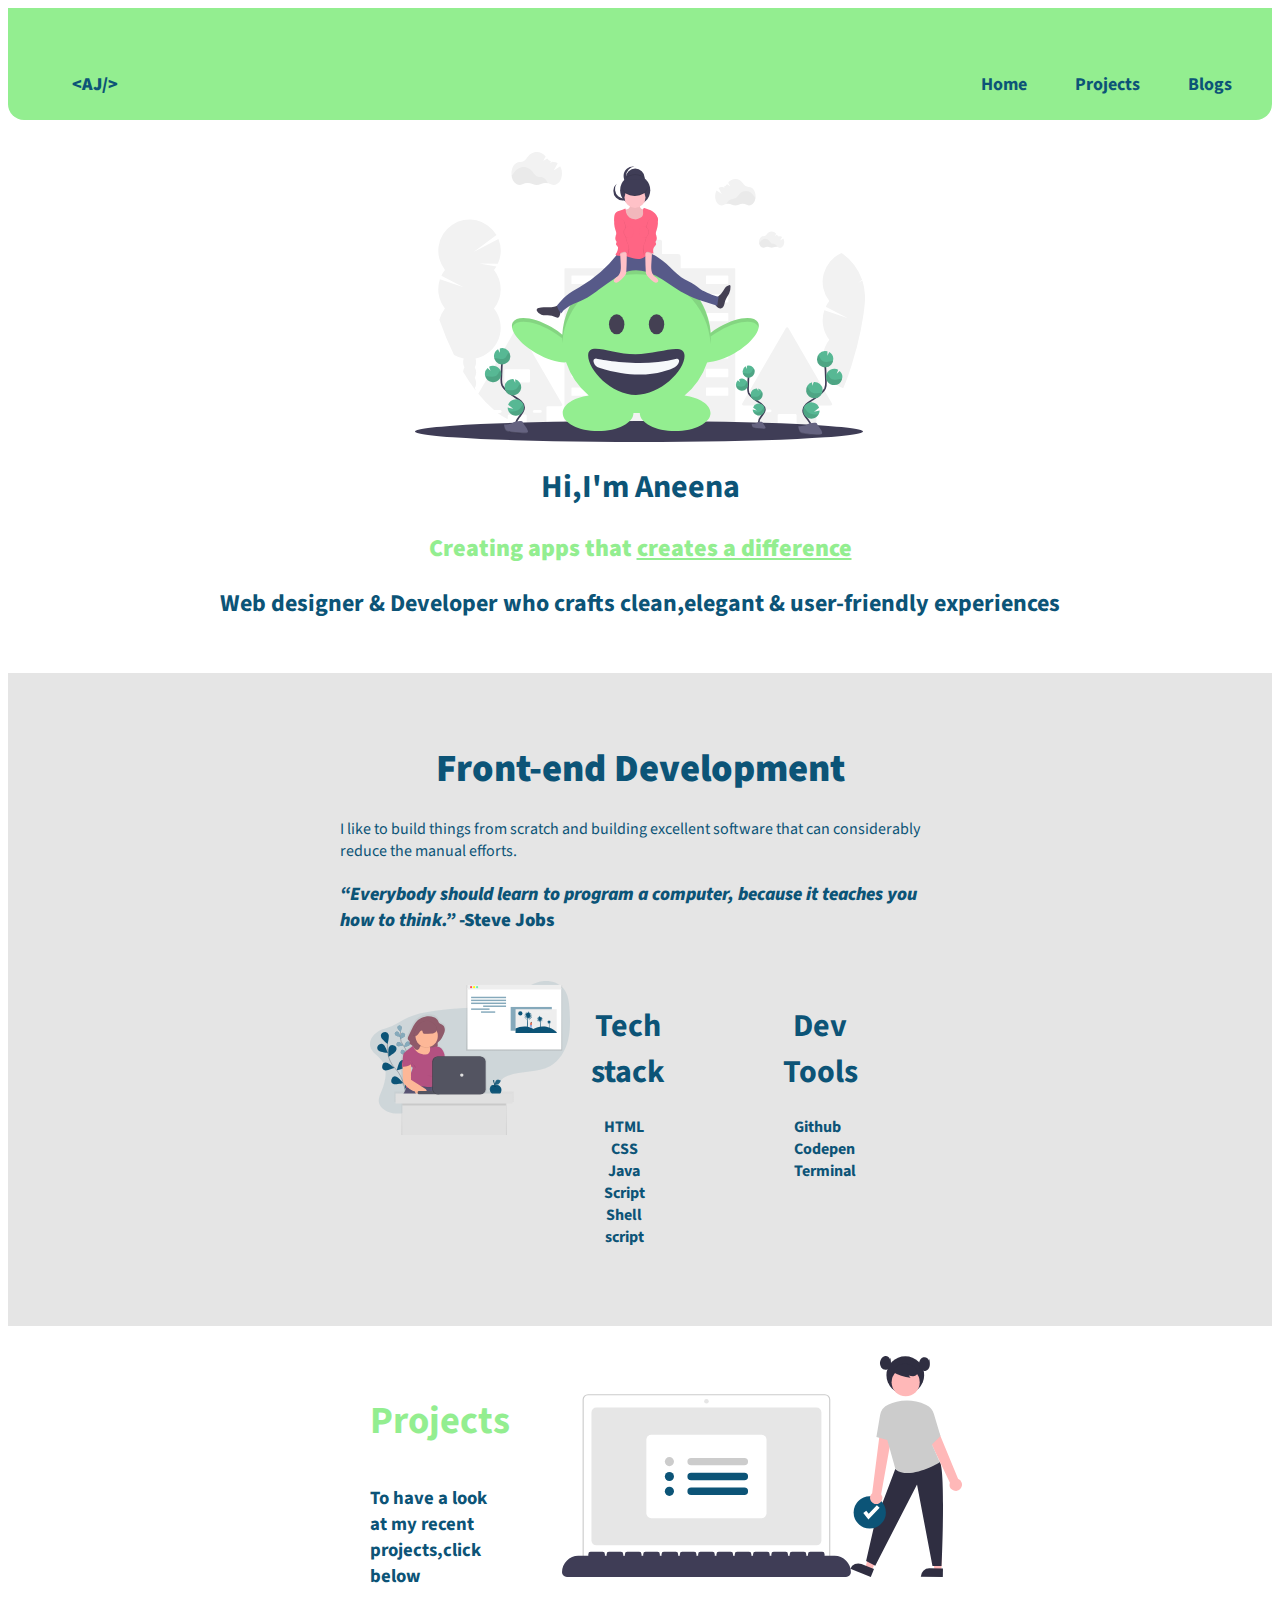
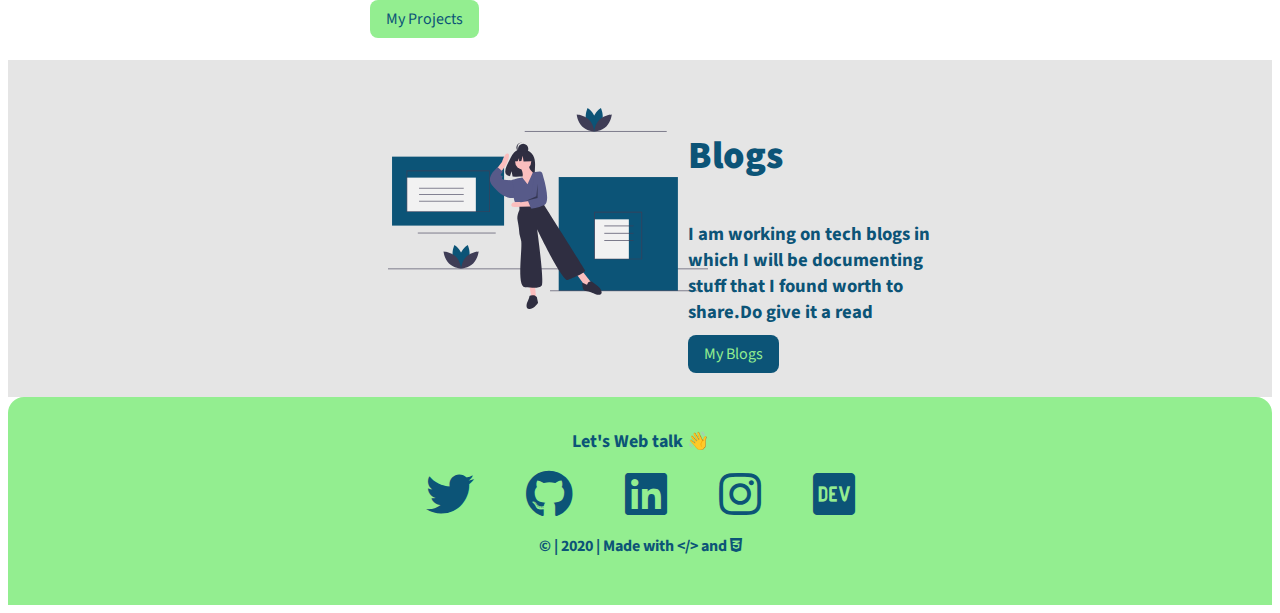
<file: index.html>
<!DOCTYPE html>
<html lang="en">

<head>
    <meta charset="UTF-8">
    <meta name="viewport" content="width=device-width, initial-scale=0.5">
    <title>Aneena | Portfolio</title>
    <link href="style.css" rel="stylesheet" />
    <link rel="stylesheet" href="https://cdnjs.cloudflare.com/ajax/libs/font-awesome/4.7.0/css/font-awesome.min.css">
    <link rel="stylesheet" href="https://cdnjs.cloudflare.com/ajax/libs/font-awesome/5.4.0/css/all.min.css">
</head>

<body>
    <nav class="navigation container">

        <ul class="list-non-bullets nav-pills">
            <!-- <li class="list-item-inline">
                <h3 class="left">Portfolio</h3>
            </li> -->
            <li class="list-item-inline"><strong>&lt;AJ/&gt;</strong></li>
            <li class="list-item-inline">
                <a class="link " href="blogs.html">Blogs</a>
            </li>
            <li class="list-item-inline">
                <a class="link " href="projects.html">Projects</a>
            </li>
            <li class="list-item-inline">
                <a class="link link-active" href="index.html">Home</a>
            </li> 
        </ul>
    </nav>
    <header class="hero">
        <img class="hero-image" src="images/homeimg.svg" />
        <h1 class="hero-heading">Hi,I'm Aneena  </h1>
        <h2 class="hero-heading"><span class="heading-inverted">Creating apps that <u>creates a difference</u></span></h2>
        <h2 class="hero-heading">Web designer & Developer who crafts clean,elegant & user-friendly experiences</h2>
    </header>

    <section class="section ow">
        <div class="container container-center">
            <h1 class="tech-heading"><span class="heading-inverted" style="font-size: larger">Front-end Development</h1>
            <p>I like to build things from scratch and building excellent software that can considerably reduce the
                manual efforts.</p>
            <h3><i class="heading-inverted"><strong>“Everybody should learn to program a computer, because it teaches you how to think.”</strong></i> <b>   -Steve Jobs</b></h3>
            <!-- <p><b>   -Steve Jobs</b>   </p> -->

            <div class="row">
                <div class="column">
                    <img class="dev-img" src="images/devimg.svg" />
                </div>
                <div class="column">
                    <h1>Tech stack</h1>
                    <ul class="list-non-bullets">
                        <li class="content"><strong>HTML</strong></li>
                        <li class="content"><strong>CSS</strong></li>
                        <li class="content"><strong>Java Script</strong></li>
                        <li class="content"><strong>Shell script</strong></li>
                    </ul>
                </div>
                <div class="column">
                    <h1>Dev Tools</h1>
                    <ul class="list-non-bullets">
                        <li class="content"><strong>Github</strong></li>
                        <li class="content"><strong>Codepen</strong></li>
                        <li class="content"><strong>Terminal</strong></li>
                    </ul>
                </div>
            </div>
        </div>
    </section>
    <section class="project">
        <div class="container container-center">
            <div class="row">
                <div class="column">
                    <h1 class="project-heading"><span class="heading-inverted" style="font-size: larger">
                            Projects
                        </span></h1>
                    <h3 class="project-heading">To have a look at my recent projects,click below</h3>
                    <a class="link link-primary" href="projects.html">My Projects</a>
                </div>
                <div class="column">
                    <img class="project-img" src="images/projectimg.svg" />
                </div>
            </div>
        </div>
    </section>
    <section class="section ow">
        <div class="container container-center">
            <div class="row">
                <div class="column1">
                    <img class="project-img" src="images/blogimg.svg" />
                </div>
                <div class="column1">
                    <h1 class="project-heading"><span class="heading-inverted" style="font-size: larger">
                            Blogs
                        </span></h1>
                    <h3 class="project-heading">I am working on tech blogs in which I will be documenting stuff that I found worth to share.Do give it a read</h3>
                    <a class="link link-secondary" href="blogs.html">My Blogs</a>
                </div>
            </div>
        </div>
    </section>

    <footer class="footer">
        <div class="footer-header">Let's Web talk 👋</div>
        <ul class="social-links list-non-bullets">
            <li class="list-item-inline">
                <a class="link" href="https://twitter.com/johnaneena/">
                    <!-- <i class="fa fa-twitter" style="font-size:48px;color:rgb(75, 159, 187)"></i> -->
                    <i class="fab fa-twitter" style="font-size:48px;color:#0c5477" title="aneena's twitter profile"></i>
                </a>
            </li>
            <li class="list-item-inline">
                <a class="link" href="https://github.com/aneenajohn">
                    <!-- <i class="fa fa-github" style="font-size:48px;color:black"></i> -->
                    <i class="fab fa-github" style="font-size:48px;color:#0c5477" title="aneena's twitter profile"></i>
                </a>
            </li>
            <li class="list-item-inline">
                <a class="link" href="https://www.linkedin.com/in/aneena-john-215ab71bb/">
                    <!-- <i class="fa fa-linkedin" style="font-size:48px;color:blue"></i> -->
                    <i class="fab fa-linkedin-square" style="font-size:48px;color:#0c5477" title="aneena's linkedin profile" ></i>
                </a>
            </li>
            <li class="list-item-inline">
                <a class="link" href="https://www.instagram.com/aneena.dev/">
                    <!-- <i class="fa fa-instagram" style="font-size:48px;color:rgb(247, 9, 247)"></i> -->
                    <i class="fab fa-instagram" style="font-size:48px;color:#0c5477" title="aneena's instagram profile" ></i>
                </a>
            </li>
            <li class="list-item-inline">
                <a  class="link" href="https://dev.to/aneenajohn">
                    <i class="fab fa-dev" style="font-size:48px;color:#0c5477" title="aneenajohn's dev.to Profile"></i>
                  </a>
            </li>
        </ul>
        <!-- <p>© | 2020 | Made with <span>&lt;/&gt;</span> & <i class="fa fa-css3" ></i></p> -->
        <p>© | 2020 | Made with <span>&lt;/&gt;</span> and <i class="fab fa-css3-alt"></i></p>
    </footer>
</body>

</html>
</file>
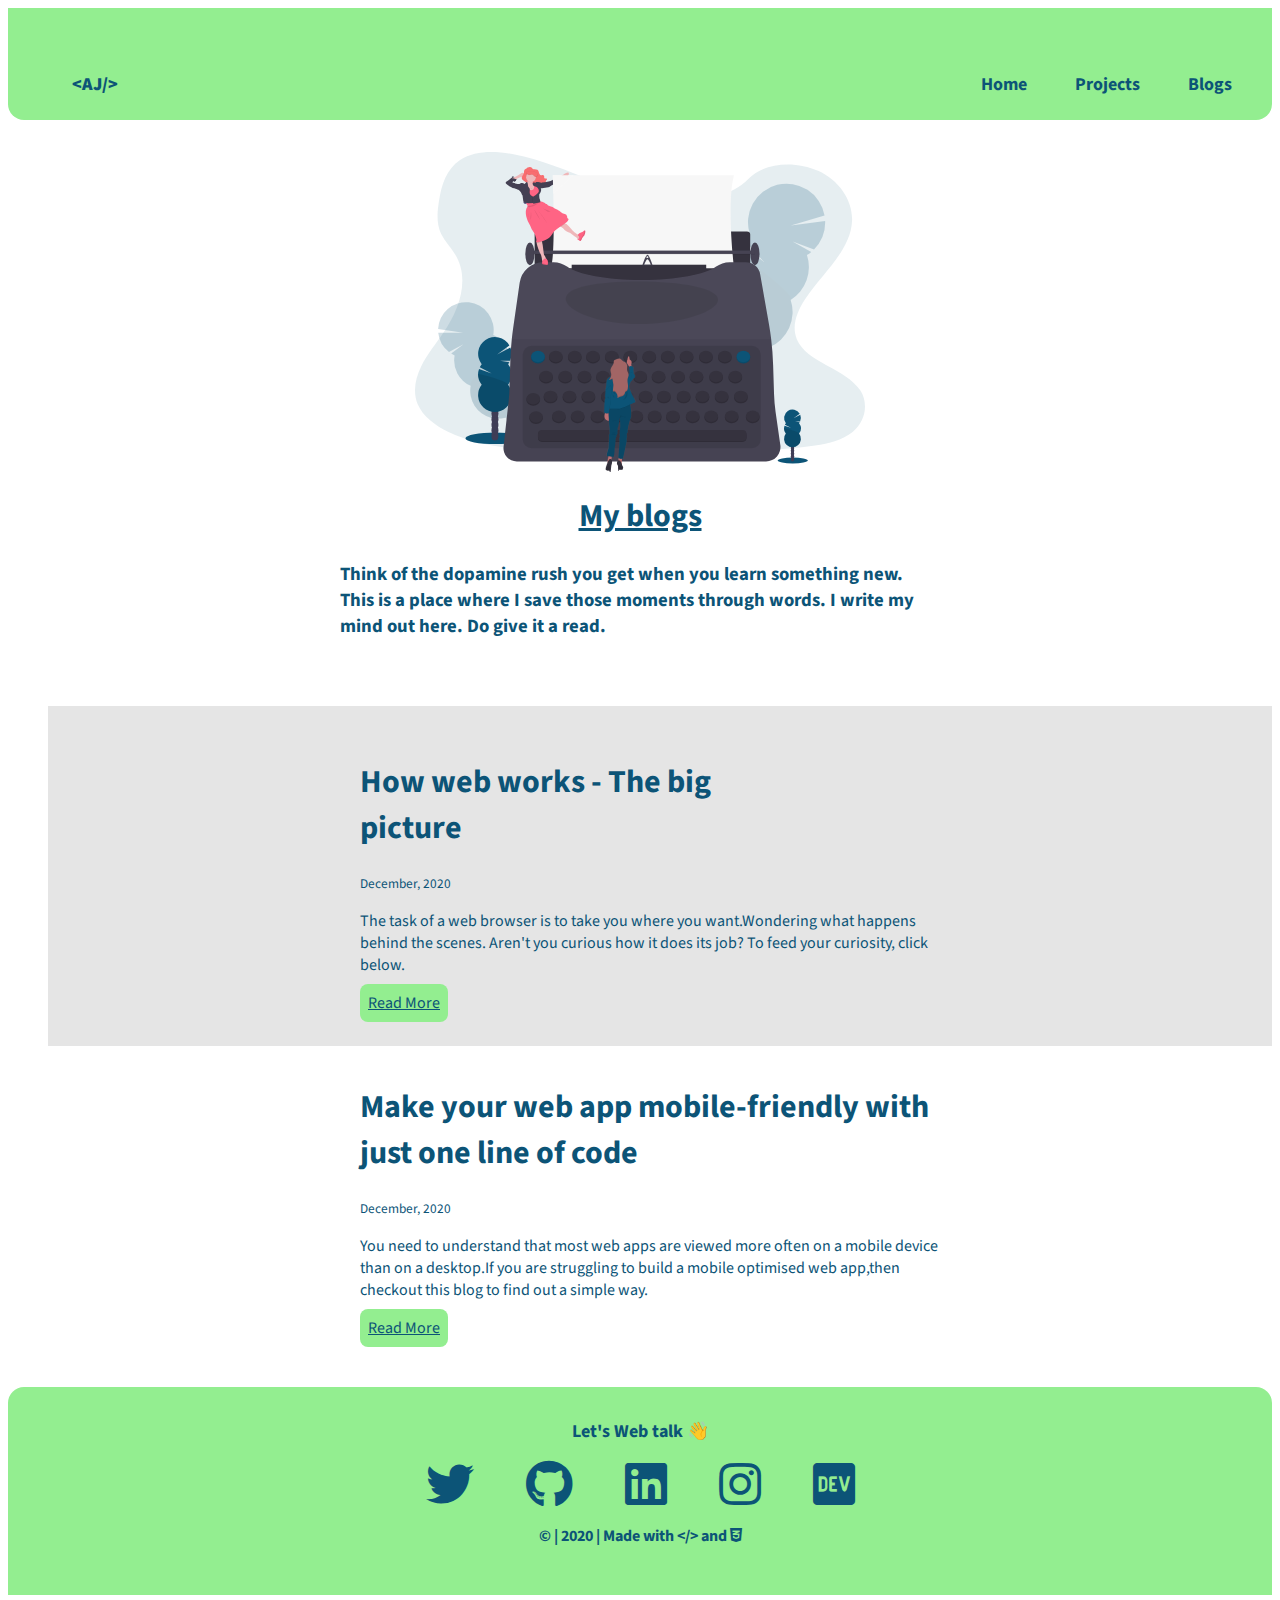
<file: blogs.html>
<!DOCTYPE html>
<html lang="en">

<head>
    <meta charset="UTF-8">
    <meta name="viewport" content="width=device-width, initial-scale=0.5">
    <link href="style.css" rel="stylesheet" />
    <title>Blogs</title>
    <link rel="stylesheet" href="https://cdnjs.cloudflare.com/ajax/libs/font-awesome/4.7.0/css/font-awesome.min.css">
    <link rel="stylesheet" href="https://cdnjs.cloudflare.com/ajax/libs/font-awesome/5.4.0/css/all.min.css">
</head>

<body>
    <nav class="navigation container">

        <ul class="list-non-bullets nav-pills">
            <!-- <li class="list-item-inline">
                <h3 class="left">Portfolio</h3>
            </li> -->
            <li class="list-item-inline"><strong>&lt;AJ/&gt;</strong></li>
            <li class="list-item-inline">
                <a class="link " href="blogs.html">Blogs</a>
            </li>
            <li class="list-item-inline">
                <a class="link " href="projects.html">Projects</a>
            </li>
            <li class="list-item-inline">
                <a class="link link-active" href="index.html">Home</a>
            </li>
        </ul>
    </nav>

    <header class="hero">
        <img class="hero-image" src="/images/blogpg.svg">
        <h1 class="hero-heading"><u>My blogs</u></h1>
        <div class="container container-center">
            <h3 class="hero-sub-heading">Think of the dopamine rush you get when you learn something new.
                This is a place where I save those moments through words. I write my mind out here. Do give it a read.
            </h3>
        </div>
    </header>
    <ul class="list-non-bullets">
        <li>
            <section class="section ow">
                <div class="container container-center">
                    <h1 class="proj-header">How web works - The big picture</h1>
                    <small>December, 2020</small>
                    <p class="para">
                        The task of a web browser is to take you where you want.Wondering what happens behind the
                        scenes.
                        Aren't you curious how it does its job?
                        To feed your curiosity, click below.
                    </p>
                    <a class="links link-primary proj"
                        href="https://dev.to/aneenajohn/how-the-web-works-the-big-picture-5611">Read More</a>
                </div>
            </section>
        </li>
        <li>
            <section class="white">
                <div class="container container-center">
                    <div class="project-white">
                        <h1 class="proj-header">Make your web app mobile-friendly with just one line of code</h1>
                        <small>December, 2020</small>
                        <p class="para">
                            You need to understand that most web apps are viewed more often on a mobile device than on a
                            desktop.If you are struggling to build a mobile optimised web app,then checkout this blog to
                            find out a simple way.
                        </p>
                        <a class="links link-primary proj"
                            href="https://dev.to/aneenajohn/make-your-web-app-mobile-friendly-with-just-one-line-of-code-12ae">Read
                            More</a>
                    </div>
                </div>
            </section>
        </li>
    </ul>




    <footer class="footer">
        <div class="footer-header">Let's Web talk 👋</div>
        <ul class="social-links list-non-bullets">
            <li class="list-item-inline">
                <a class="link" href="https://twitter.com/johnaneena/">
                    <!-- <i class="fa fa-twitter" style="font-size:48px;color:rgb(75, 159, 187)"></i> -->
                    <i class="fab fa-twitter" style="font-size:48px;color:#0c5477" title="aneena's twitter profile"></i>
                </a>
            </li>
            <li class="list-item-inline">
                <a class="link" href="https://github.com/aneenajohn">
                    <!-- <i class="fa fa-github" style="font-size:48px;color:black"></i> -->
                    <i class="fab fa-github" style="font-size:48px;color:#0c5477" title="aneena's twitter profile"></i>
                </a>
            </li>
            <li class="list-item-inline">
                <a class="link" href="https://www.linkedin.com/in/aneena-john-215ab71bb/">
                    <!-- <i class="fa fa-linkedin" style="font-size:48px;color:blue"></i> -->
                    <i class="fab fa-linkedin" style="font-size:48px;color:#0c5477" title="aneena's linkedin profile" ></i>
                </a>
            </li>
            <li class="list-item-inline">
                <a class="link" href="https://www.instagram.com/aneena.dev/">
                    <!-- <i class="fa fa-instagram" style="font-size:48px;color:rgb(247, 9, 247)"></i> -->
                    <i class="fab fa-instagram" style="font-size:48px;color:#0c5477" title="aneena's instagram profile" ></i>
                </a>
            </li>
            <li class="list-item-inline">
                <a  class="link" href="https://dev.to/aneenajohn">
                    <i class="fab fa-dev" style="font-size:48px;color:#0c5477" title="aneenajohn's dev.to Profile"></i>
                  </a>
            </li>
        </ul>
        <!-- <p>© | 2020 | Made with <span>&lt;/&gt;</span> & <i class="fa fa-css3" ></i></p> -->
        <p>© | 2020 | Made with <span>&lt;/&gt;</span> and <i class="fab fa-css3-alt"></i></p>
    </footer>

</body>

</html>
</file>
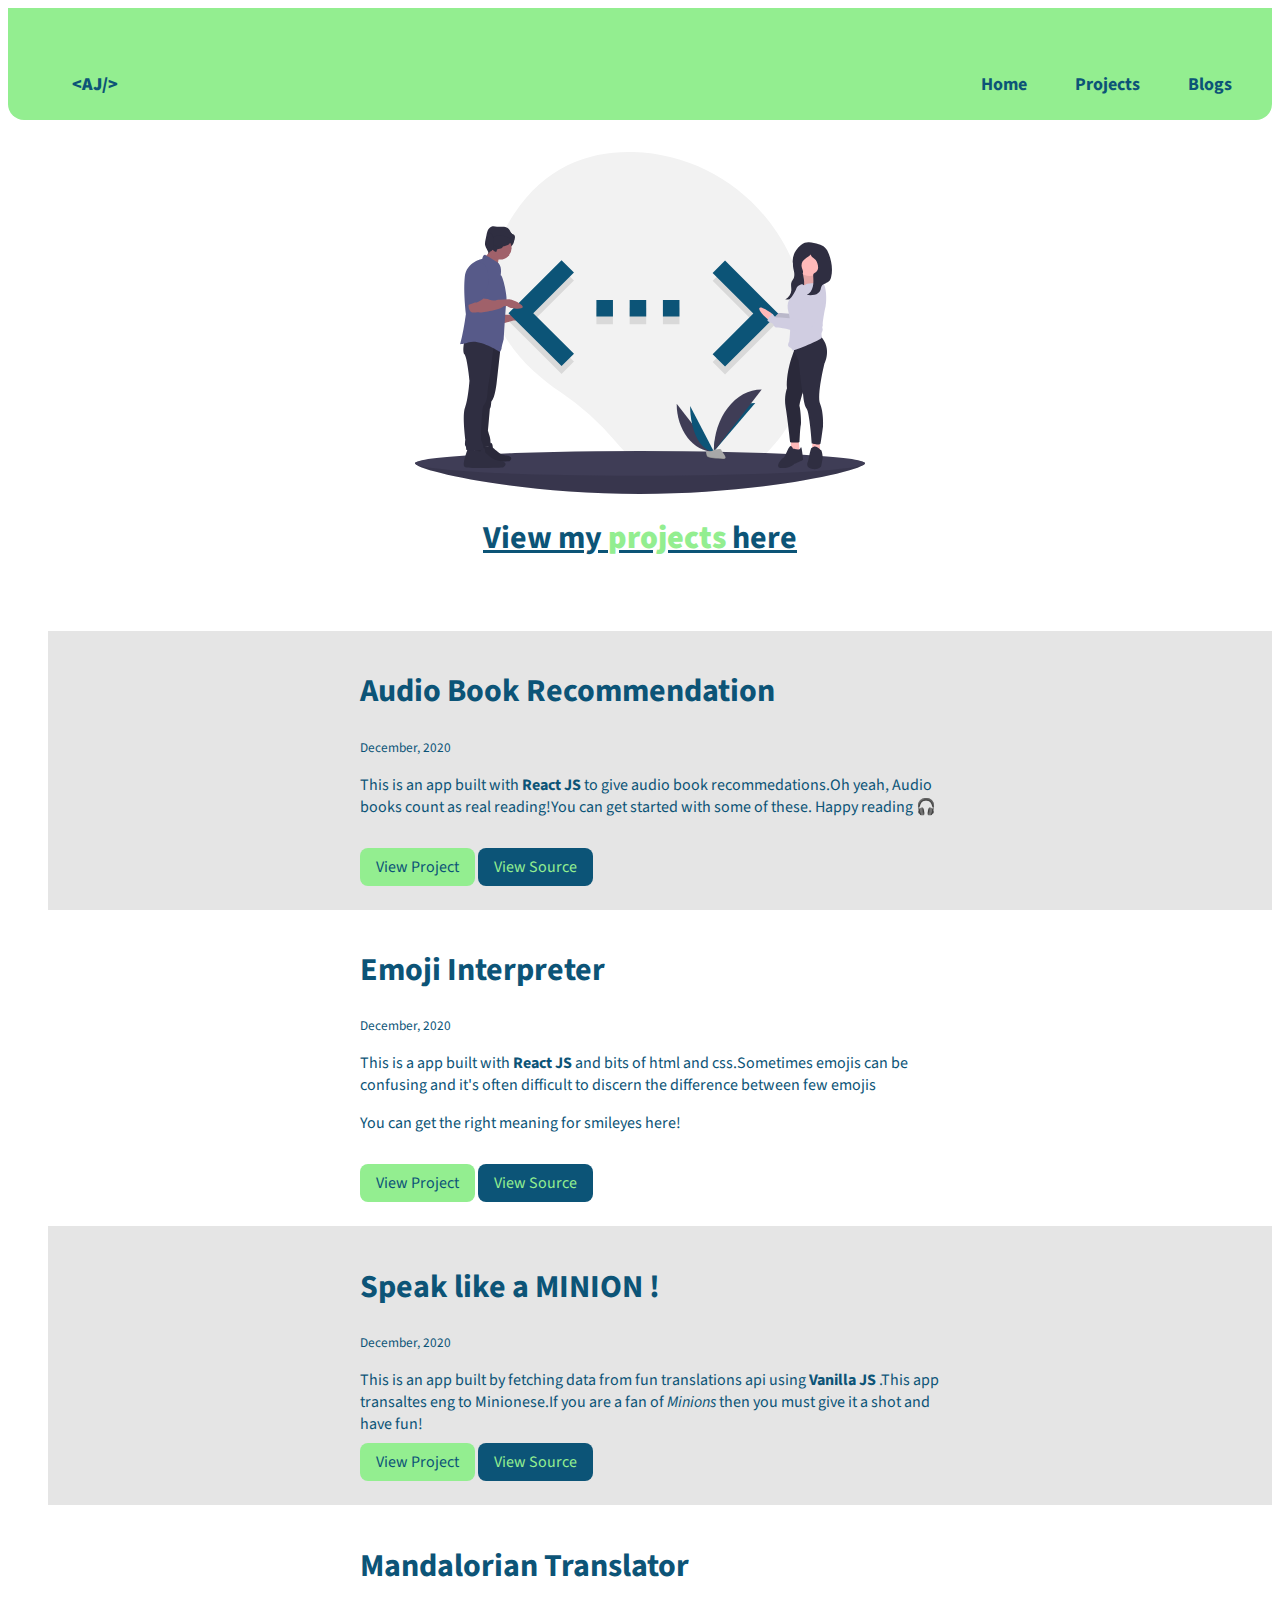
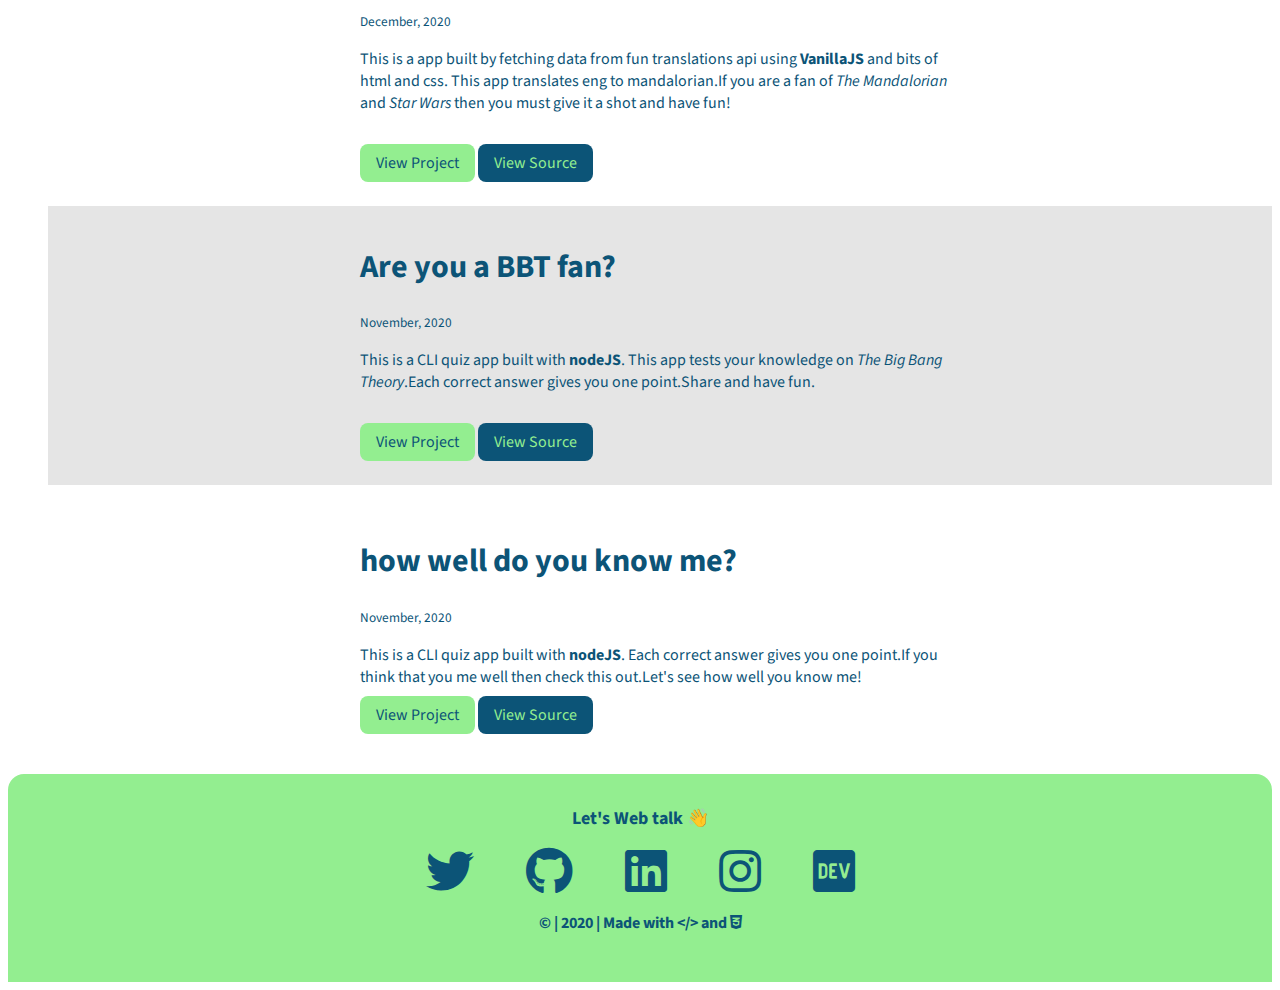
<file: projects.html>
<!DOCTYPE html>
<html lang="en">

<head>
    <meta charset="UTF-8">
    <meta name="viewport" content="width=device-width, initial-scale=0.5">
    <title>Aneena | Portfolio</title>
    <link href="style.css" rel="stylesheet" />
    <link rel="stylesheet" href="https://cdnjs.cloudflare.com/ajax/libs/font-awesome/4.7.0/css/font-awesome.min.css">
    <link rel="stylesheet" href="https://cdnjs.cloudflare.com/ajax/libs/font-awesome/5.4.0/css/all.min.css">
</head>

<body>
    <nav class="navigation container">
        
        <ul class="list-non-bullets nav-pills">
            <!-- <li class="list-item-inline">
                <h3 class="left">Portfolio</h3>
            </li> -->
            <li class="list-item-inline"><strong>&lt;AJ/&gt;</strong></li>
            <li class="list-item-inline">
                <a class="link " href="blogs.html">Blogs</a>
            </li>
            <li class="list-item-inline">
                <a class="link " href="projects.html">Projects</a>
            </li>
            <li class="list-item-inline">
                <a class="link link-active" href="index.html">Home</a>
            </li> 
        </ul>
    </nav>
    <header class="hero">
        <img class="hero-image" src="/images/projectpgimg.svg">
        <h1 class="hero-heading">
            <u>View my <span class="heading-inverted">projects</span> here</u>
        </h1>
    </header>
    <ul class="list-non-bullets">
        <li>
            <section class="hero ow">
                <div class="container container-center">
                    
                        <h1>Audio Book Recommendation</h1>
                        <small>December, 2020</small>
                        <p>
                            This is an app built with <strong>React JS</strong> to give audio book recommedations.Oh yeah, Audio books count as real reading!You can get started with some of these. Happy reading 🎧
                        </p>
                        <br/>
                        <a class="link link-primary"
                            href="https://audiobookreccomendation.netlify.app">View
                            Project</a>
                        <a class="link link-secondary" href="https://github.com/aneenajohn/Audio-recommendations">View Source
                        </a>
                    </div>
                   
                </div>
            </section>
        </li>
        <li>
            <section class="white">
              <div class="container container-center">
                  <div class="project-white">
                    <h1>Emoji Interpreter</h1>
                    <small>December, 2020</small>
                    <p>
                        This is a app built with <strong>React JS </strong> and bits of html and css.Sometimes emojis can be confusing and it's often difficult to discern the difference between few emojis 
                    </p>
                    <p>You can get the right meaning for smileyes here!</p>
                    <br />
                    <a
                      class="link link-primary"
                      href="https://pick-your-emoji.netlify.app"
                      >View Project</a
                    >
                    <a
                      class="link link-secondary"
                      href="https://github.com/aneenajohn/Emoji-Interpreter"
                      >View Source</a
                    >
                  </div>
                
              </div>
            </section>
        </li>
        <li>
            <section class="hero ow">
                <div class="container container-center">
                    <div class="project-white">
                        <h1>Speak like a MINION !</h1>
                        <small>December, 2020</small>
                        <p>
                            This is an app built by fetching data from fun translations api using <strong>Vanilla JS </strong>.This app transaltes eng to Minionese.If you are a fan of <i>Minions </i> then you must give it a shot and have fun!
                        </p>
                        <a class="link link-primary"
                            href="https://minionese-translator.netlify.app">View
                            Project</a>
                        <a class="link link-secondary" href="https://github.com/aneenajohn/Minion-Translator">View Source
                        </a>
                        <br/>
                    </div>
                   
                </div>
            </section>
        </li>
        <li>
            <section class="white">
              <div class="container container-center">
                <div class="project-white">
                    <h1>Mandalorian Translator</h1>
                <small>December, 2020</small>
                <p>
                    This is a app built by fetching data from fun translations api using <strong>VanillaJS </strong>and bits of html and css.
                    This app translates eng to mandalorian.If you are a fan of <i>The Mandalorian </i> and <i>Star Wars </i> then you must give it a shot and have fun!
                </p>
                <br />
                <a
                  class="link link-primary"
                  href="https://mandalorintranslator.netlify.app"
                  >View Project</a
                >
                <a
                  class="link link-secondary"
                  href="https://github.com/aneenajohn/Mandalorin-Translator"
                  >View Source</a
                >
                </div>
                
              </div>
            </section>
        </li>
        
        <li>
            <section class="hero ow">
              <div class="container container-center">
                <h1>Are you a BBT fan?</h1>
                <small>November, 2020</small>
                <p>
                    This is a CLI quiz app built with <strong>nodeJS</strong>.  This app tests your knowledge on <i>The Big Bang Theory</i>.Each correct answer gives you one point.Share and have fun. 
                </p>
                <br />
                <a
                  class="link link-primary"
                  href="https://repl.it/@aneenasam/BBT-Quiz?embed=1&output=1#index.js"
                  >View Project</a
                >
                <a
                  class="link link-secondary"
                  href="https://github.com/aneenajohn/neog-BBT-quiz-app/blob/main/index.js"
                  >View Source</a
                >
              </div>
            </section>
        </li>
        <li>
            <section class="hero">
                <div class="container container-center">
                    <div class="project-white">
                        <h1>how well do you know me?</h1>
                        <small>November, 2020</small>
                        <p>
                            This is a CLI quiz app built with <strong>nodeJS</strong>. Each correct answer gives you one point.If you think that you me well then check this out.Let's see how well you know me!
                        </p>
                        <a class="link link-primary"
                            href="https://repl.it/@aneenasam/Quiz-Game-Assignment1?embed=1&output=1#index.js">View
                            Project</a>
                        <a class="link link-secondary" href="https://github.com/aneenajohn/neog-about-me-quiz/blob/main/index.js">View Source
                        </a>
                    </div>
                   
                </div>
            </section>
        </li>
        
    </ul>
    <footer class="footer">
        <div class="footer-header">Let's Web talk 👋</div>
        <ul class="social-links list-non-bullets">
            <li class="list-item-inline">
                <a class="link" href="https://twitter.com/johnaneena/">
                    <!-- <i class="fa fa-twitter" style="font-size:48px;color:rgb(75, 159, 187)"></i> -->
                    <i class="fab fa-twitter" style="font-size:48px;color:#0c5477" title="aneena's twitter profile"></i>
                </a>
            </li>
            <li class="list-item-inline">
                <a class="link" href="https://github.com/aneenajohn">
                    <!-- <i class="fa fa-github" style="font-size:48px;color:black"></i> -->
                    <i class="fab fa-github" style="font-size:48px;color:#0c5477" title="aneena's twitter profile"></i>
                </a>
            </li>
            <li class="list-item-inline">
                <a class="link" href="https://www.linkedin.com/in/aneena-john-215ab71bb/">
                    <!-- <i class="fa fa-linkedin" style="font-size:48px;color:blue"></i> -->
                    <i class="fab fa-linkedin-square" style="font-size:48px;color:#0c5477" title="aneena's linkedin profile" ></i>
                </a>
            </li>
            <li class="list-item-inline">
                <a class="link" href="https://www.instagram.com/aneena.dev/">
                    <!-- <i class="fa fa-instagram" style="font-size:48px;color:rgb(247, 9, 247)"></i> -->
                    <i class="fab fa-instagram" style="font-size:48px;color:#0c5477" title="aneena's instagram profile" ></i>
                </a>
            </li>
            <li class="list-item-inline">
                <a  class="link" href="https://dev.to/aneenajohn">
                    <i class="fab fa-dev" style="font-size:48px;color:#0c5477" title="aneenajohn's dev.to Profile"></i>
                  </a>
            </li>
        </ul>
        <!-- <p>© | 2020 | Made with <span>&lt;/&gt;</span> & <i class="fa fa-css3" ></i></p> -->
        <p>© | 2020 | Made with <span>&lt;/&gt;</span> and <i class="fab fa-css3-alt"></i></p>
    </footer>

</body>

</html>
</file>
<file: style.css>
@import url('https://fonts.googleapis.com/css2?family=PT+Sans&family=Rubik:wght@400;600&family=Source+Sans+Pro:wght@400;700&display=swap');

body {
    font-family: 'PT Sans', sans-serif;
    font-family: 'Rubik', sans-serif;
    font-family: 'Source Sans Pro', sans-serif;
}

:root{
    --primary-color:#93ee90;
    --font-color: #0c5477;
    --ow-color:#E5E5E5;
}
.margin-md{
    margin:1rem;
}

.container {
    padding-left: 1rem;
    padding-right: 1rem;
}

.container-center {
    max-width: 600px;
    margin: auto;
}
/**link**/
.link {
    text-decoration: none;
    padding: 0.5rem 1rem;
    /* margin-top: 1rem;
    margin-bottom:1rem; */
}

.link-primary {
    background-color: var(--primary-color);
    border-radius: 0.5rem;
    color: #0c5477;
}

.link-secondary {
    background-color: var(--font-color);
    color: var(--primary-color);
    border-radius: 0.5rem;
    
}

/**List**/
.list-non-bullets {
    list-style: none;
}

.list-item-inline {
    display: inline;
    padding: 0rem 0.5rem;
    font-size: large;
}
/**navigation**/
.navigation {
    background-color: var(--primary-color);
    color: #0c5477 ;
    padding-top: 2rem;
    padding-bottom:3rem;
    border-bottom-left-radius: 1rem;
    border-bottom-right-radius : 1rem;
}

/* .navigation .nav-pills{
    text-align: left;
    font-size: 1.1rem;
    font-weight: bold;
} */

.navigation .link {
    color: #0c5477;
}

.navigation .link-active {
    font-weight: bold;
}

.navigation .nav-pills {
    /* text-align: right; */
    font-size: 2rem;
    font-weight: bold;
}
/* .navigation .nav-pills div{
    text-align:left;
} */
nav ul li:first-child{
    float:left;
}
nav ul li{
    float:right;
}

/**header**/
.hero {
    padding: 2rem;
    padding-top: 2rem;
}

.hero .hero-image {
    max-width: 450px;
    display: block;
    margin: auto;
}

.hero .hero-heading {
    text-align: center;
    color: var(--font-color);
    /* padding-top: 0.5rem; */
}

.hero .hero-heading .heading-inverted {
    font-weight: bolder;
    color: var(--primary-color);
}
/**tech skills**/
.ow .tech-heading
{
    text-align: center;
    padding-top: 1rem;
    color: var(--font-color);
}


.content{
    text-align:center;
    padding-right: 3rem;
}

.column {
   float: left;
   width: 22%;
   padding: 30px;
 }
 
 
 /* Clear floats after the columns */
 .row:after {
   content: "";
   display: table;
   clear: both;
 }

  
 /* Responsive layout - makes the three columns stack on top of each other instead of next to each other */
 @media screen and (max-width:200px) {
   .column {
     width: 50%;
   }
 }

.dev-img {
   max-width: 200px;
   display: block;
   margin: auto;
}
.ow {
    padding-top:1rem;
}
.white{
    padding-top: 1rem;
    padding-bottom: 2rem;
}
.ow .heading-inverted{
    font-weight:bolder;
 color:var(--font-color);
}

/* project */

.project .project-heading .heading-inverted{
    color: var(--primary-color);
}
.project .project-heading {
    text-align: left;
    font-weight:bolder;
    color: var(--font-color);
    padding-top: 1rem;
}
.project .project-img {
    max-width: 400px;
    display: block;
    margin: auto;
}
.project-white{
    color:var(--font-color);
}



/* blog */
.ow .project-heading
{
    text-align: left;
    padding-top: 1rem;
    color: var(--font-color);
}
.ow .project-img {
    padding-top: 1rem;
    max-width: 320px;
    display: block;
    margin: auto;
    padding-right: 45px;
}

.ow .column1{
    float: left;
    width: 42%;
    padding-left: 48px;
}

/**section**/
.section {
    padding: 2rem;
}

.section h1 {
    text-align: center;
}

.ow {
    background-color: var(--ow-color);
    color: var(--font-color);
}




  


.margin-md {
    margin: 2rem;
}

.footer{
    background-color: var(--primary-color);
    padding: 2rem;
    text-align:center;
    color:var(--font-color);
    border-top-right-radius: 1rem;
    border-top-left-radius: 1rem;
    font-weight:bolder;
}

.footer .link{
    color:white;
}

.footer ul{
    padding-inline-start:0px
}

.footer .footer-header{
    font-weight:bold;
    font-size:large;
}



/* blog page */
.hero-sub-heading{
    color:var(--font-color);
}

.ow .proj-header{
    padding:none;
    text-align: left;
    max-width: 400px;
}


.proj{
    padding:0.5rem;
}
</file>
